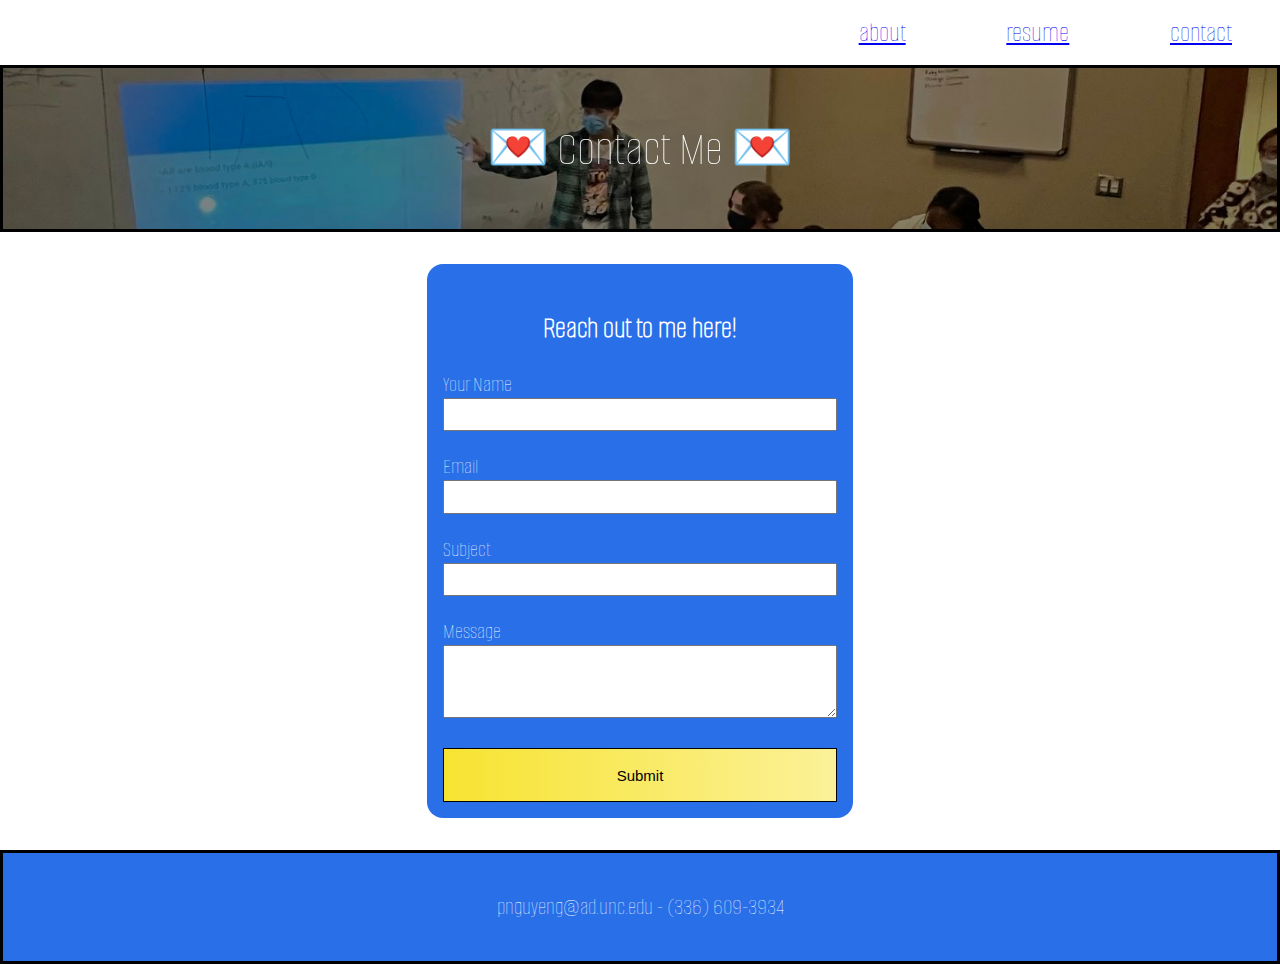
<file: contact.html>
<!DOCTYPE HTML>
<html lang="en">

<head>
    <title>Phu Nguyen</title>
    <meta charset="utf-8">
    <meta name="viewport" content="width=device-width, initial-scale=1.0">
    <link rel="stylesheet" href="css/style3.css">
    <link rel="preconnect" href="https://fonts.googleapis.com">
    <link rel="preconnect" href="https://fonts.gstatic.com" crossorigin>
    <link href="https://fonts.googleapis.com/css2?family=Alumni+Sans+Pinstripe&display=swap" rel="stylesheet">
</head>

<body>
    <header>
        <div class="header1">
            <nav>
                <a href="index.html">about</a>
                <a href="resume.html">resume</a>
                <a href="contact.html">contact</a>
            </nav>
        </div>

        <div class="header2" role="img" aria-label="Image of me teaching Bio">
            <div class="center">
                <p>💌 Contact Me 💌</p>
            </div>
        </div>
    </header>

    <main>
        <div class="formgrid">
            <form>
                <h3><b>Reach out to me here!</b></h3>
                <label for="name">Your Name</label>
                <input id="name" type="text">
                <label for="email">Email</label>
                <input type="email" id="email" name="email">
                <label for="subject">Subject</label>
                <input id="subject" type="text">
                <label for="message">Message</label>
                <textarea id="message"></textarea>
                <button class="gradient">Submit</button>
            </form>
        </div>
    </main>

    <footer>
        <div class="foot">pnguyeng@ad.unc.edu - (336) 609-3934</div>
    </footer>
</body>

</html>
</file>
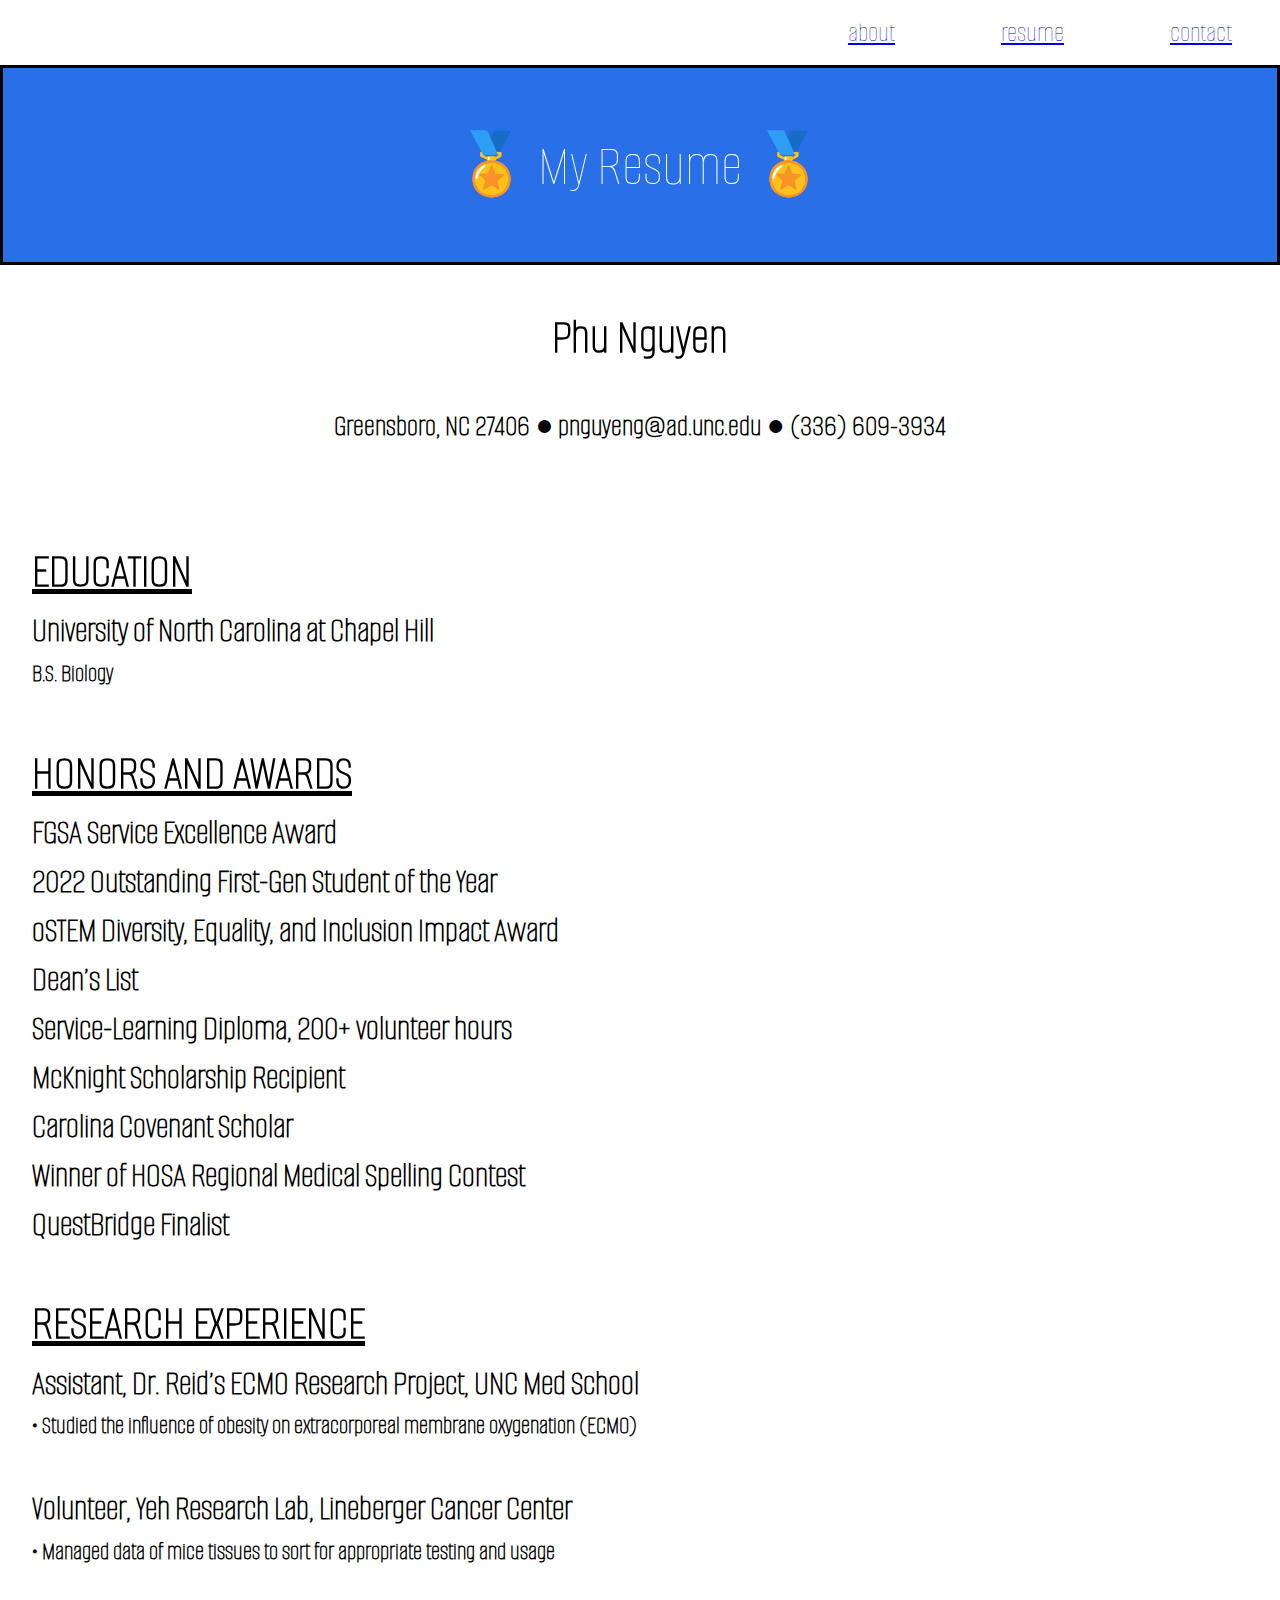
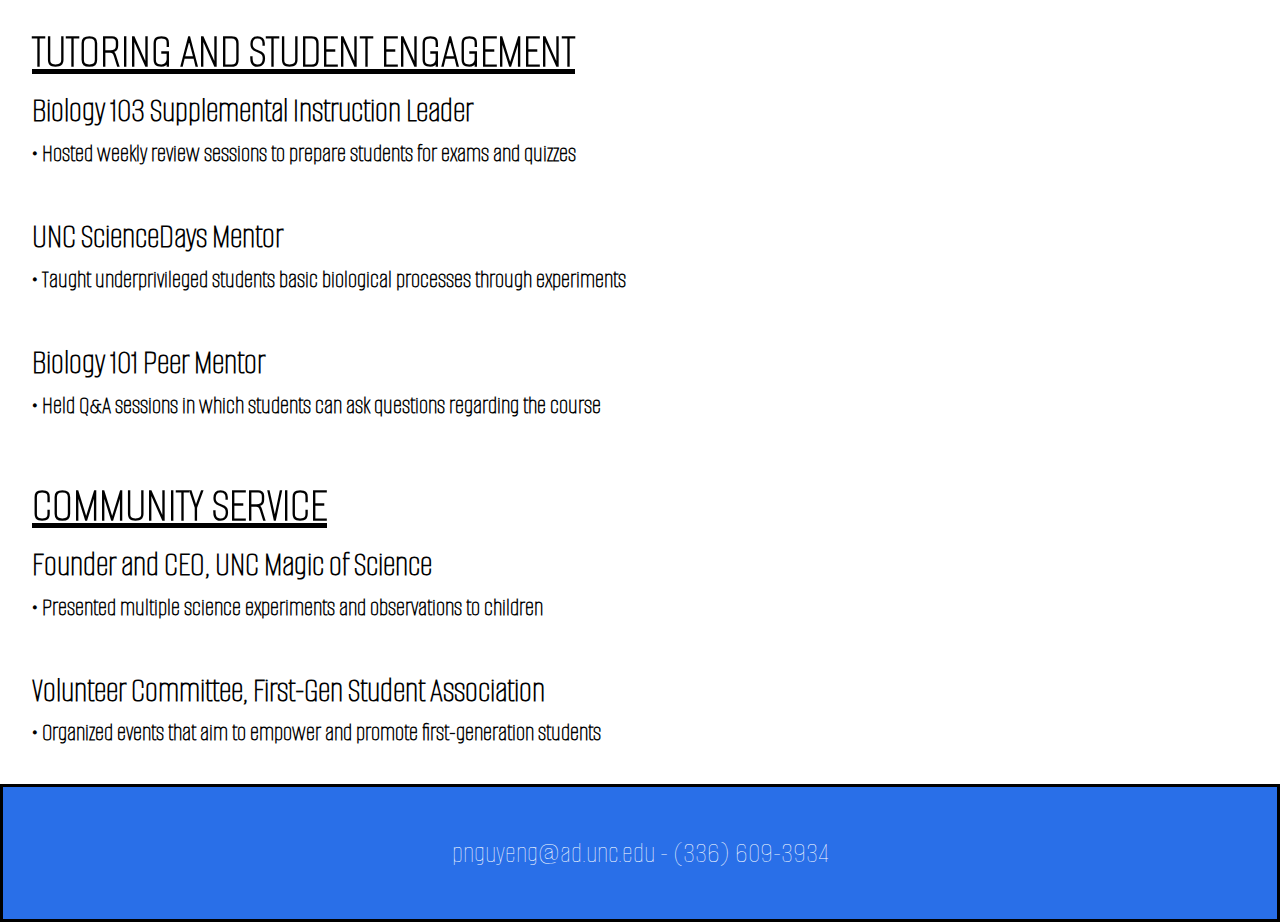
<file: resume.html>
<!DOCTYPE HTML>
<html lang="en">

<head>
    <title>Phu Nguyen</title>
    <meta charset="utf-8">
    <meta name="viewport" content="width=device-width, initial-scale=1.0">
    <link rel="stylesheet" href="css/style2.css">
    <link rel="preconnect" href="https://fonts.googleapis.com">
    <link rel="preconnect" href="https://fonts.gstatic.com" crossorigin>
    <link href="https://fonts.googleapis.com/css2?family=Alumni+Sans+Pinstripe&display=swap" rel="stylesheet">
</head>

<body>
    <header>
        <div class="header1">
            <nav>
                <a href="index.html">about</a>
                <a href="resume.html">resume</a>
                <a href="contact.html">contact</a>
            </nav>
        </div>

        <div class="header2">
            <div class="center">
                <p>🏅 My Resume 🏅</p>
            </div>
        </div>
    </header>

    <main>
        <div class="main1">
            <div class="resumeheader">
                <h2>Phu Nguyen</h2>
                <h3>Greensboro, NC 27406 ● pnguyeng@ad.unc.edu ● (336) 609-3934</h3>
            </div>
            <div class="resumebody">
                <h4>EDUCATION</h4>
                <h5>University of North Carolina at Chapel Hill</h5>
                <h6>B.S. Biology</h6>
                <h4>HONORS AND AWARDS</h4>
                <h5>FGSA Service Excellence Award</h5>
                <h5>2022 Outstanding First-Gen Student of the Year </h5>
                <h5>oSTEM Diversity, Equality, and Inclusion Impact Award</h5>
                <h5>Dean’s List</h5>
                <h5>Service-Learning Diploma, 200+ volunteer hours</h5>
                <h5>McKnight Scholarship Recipient</h5>
                <h5>Carolina Covenant Scholar</h5>
                <h5>Winner of HOSA Regional Medical Spelling Contest</h5>
                <h5>QuestBridge Finalist</h5>
                <h1>RESEARCH EXPERIENCE</h1>
                <h5>Assistant, Dr. Reid’s ECMO Research Project, UNC Med School</h5>
                <h6>• Studied the influence of obesity on extracorporeal membrane oxygenation (ECMO)</h6>
                <h5>Volunteer, Yeh Research Lab, Lineberger Cancer Center</h5>
                <h6>• Managed data of mice tissues to sort for appropriate testing and usage</h6>
                <h4>TUTORING AND STUDENT ENGAGEMENT</h4>
                <h5>Biology 103 Supplemental Instruction Leader</h5>
                <h6>• Hosted weekly review sessions to prepare students for exams and quizzes</h6>
                <h5>UNC ScienceDays Mentor</h5>
                <h6>• Taught underprivileged students basic biological processes through experiments</h6>
                <h5>Biology 101 Peer Mentor</h5>
                <h6>• Held Q&A sessions in which students can ask questions regarding the course</h6>
                <h4>COMMUNITY SERVICE</h4>
                <h5>Founder and CEO, UNC Magic of Science</h5>
                <h6>• Presented multiple science experiments and observations to children</h6>
                <h5>Volunteer Committee, First-Gen Student Association</h5>
                <h6>• Organized events that aim to empower and promote first-generation students</h6>
            </div>
        </div>

        <div class="main2">

        </div>
    </main>
    <footer>
        <div class="foot">pnguyeng@ad.unc.edu - (336) 609-3934</div>
    </footer>
</body>

</html>
</file>
<file: css/style3.css>
* {
  box-sizing: border-box;
}


body {
  text-align: center;
  font-family: Arial, sans-serif;
  margin: 0;
  height: auto;
  display: grid;
  font-family: 'Alumni Sans Pinstripe', sans-serif;
  grid-template-areas: "header1"
    "header2"
    "main"
    "footer";

}

header {
  background-color: white
}

.header1 {
  grid-area: header1;
  display: grid;
  grid-template-columns: 1fr 1fr;
  margin-left: 2em;
  margin-right: 2em;
  border-width: 0.1px;
}


nav {
  grid-column: 2;
  display: flex;
  justify-content: space-between;
  margin: 1em;
}

nav a:hover {
  color: blue;
}

a {
  font-size: 23px;
}

nav a:hover {
  color: blue;
  background-color: rgb(250, 239, 139);
  ;
  border-radius: 0.1em;
}

nav a:focus {
  color: red;
}


.header2 {
  grid-area: header2;
  display: grid;
  grid-template-columns: 1fr 5fr 1fr;
  border-style: solid;
  border-width: 3px;
  background-image: url("../img/contact.jpg");
  background-repeat: no-repeat;
  background-position: center;
  background-size: cover;
}

.center {
  grid-column: 2;
}

p {
  font-size: 50px;
  color: white;
}

main {
  display: grid;
  grid-template-columns: 1fr 5fr 1fr;
  margin-bottom: 2em;
}

.space {
  display: flex;
  justify-content: space-between;
}


.formgrid {
  grid-column: 2/3;
  grid-row: 2/4;
  background-color: rgb(41, 111, 232);
  padding: 1em;
  margin-top: 2em;
  border-radius: 1em;
}

form {
  display: flex;
  flex-direction: column;
  align-content: flex-start;
}

label {
  display: flex;
  padding-top: 1em;
  font-size: 22px;
  color: white;
}

h3 {
  height: 1vh;
  font-size: 30px;
  color: white;
}

input[type="email"] {
  height: 2.5em;
}

input[type="text"] {
  height: 2.5em;
}

textarea {
  height: 5.5em;
}

button {
  border: solid black;
  margin-top: 2em;
  height: 6vh;
  font-size: 15px;
  border-width: 1px;
}

.gradient {
  background-image: linear-gradient(to right, rgb(247, 227, 49), white);
  background-position: 0%;
  transition: background-position 1s ease;
  background-size: 200%;
}

.gradient:hover {
  background-position: 100%;
}

footer {
  grid-area: footer;
  border-style: solid;
  border-width: 0.1px;
  padding: 2.5em;
  background-color: rgb(41, 111, 232);
  border-style: solid;
  border-width: 3px;
}

.foot {
  font-size: 23px;
  color: white;
}

@media screen and (min-width:700px) {
  main {
    display: grid;
    grid-template-columns: 1fr 2fr 1fr;
  }
}

@media screen and (min-width:1000px) {
  main {
    display: grid;
    grid-template-columns: 1fr 1fr 1fr;
  }

  .header1 {
    grid-area: header1;
    display: grid;
    grid-template-columns: 1fr 1fr 1fr;
    margin-left: 2em;
    margin-right: 2em;
  }

  nav {
    grid-column: 3;
  }

  a {
    font-size: 28px;
  }
}
</file>
<file: css/style2.css>
* {
    box-sizing: border-box;
}

body {
    text-align: center;
    font-family: Arial, sans-serif;
    margin: 0;
    height: auto;
    display: grid;
    font-family: 'Alumni Sans Pinstripe', sans-serif;

    grid-template-areas: "header1"
        "header2"
        "main1"
        "main2"
        "footer";
    height: 100vh;
}

header {
    background-color: white
}

.header1 {
    grid-area: header1;
    display: grid;
    grid-template-columns: 1fr 1fr;
    margin-right: 2em;
}


nav {
    grid-column: 2;
    display: flex;
    justify-content: space-between;
    margin: 1em;
}

a {
    font-size: 23px;
}

nav a:hover {
    color: blue;
    background-color: rgb(250, 239, 139);
    border-radius: 0.1em;
}

nav a:focus {
    color: red;
}


.header2 {
    grid-area: header2;
    display: grid;
    grid-template-columns: 1fr 5fr 1fr;
    border-style: solid;
    border-width: 3px;
    background-color: rgb(41, 111, 232);
}

.center {
    grid-column: 2;
}

p {
    font-size: 50px;
    color: white
}

.main1 {
    display: grid;
    grid-template-columns: 1fr 4fr 1fr;
}

.resumeheader {
    grid-column: 1/4;
}

h2 {
    font-size: 30px;
}

h3 {
    font-size: 20px;
}

.resumebody {
    grid-column: 1/4;
    display: flex;
    flex-direction: column;
    align-items: flex-start;
    padding-left: 2em;
}

h4 {
    font-size: 30px;
    text-decoration: underline;
    margin-bottom: -1em;
}

h5 {
    font-size: 25px;
    margin-bottom: -1.5em;
}

h6 {
    font-size: 18px;
    margin-bottom: -0.5em;
}

h1 {
    font-size: 30px;
    margin-top: 3em;
    margin-bottom: -1em;
    text-decoration: underline;
}

.main2 {
    grid-area: main2;
    grid-template-rows: 1fr;
    grid-template-columns: 1fr
}

footer {
    grid-area: footer;
    border-style: solid;
    border-width: 0.1px;
    margin-top: 3em;
    padding: 2.5em;
    background-color: rgb(41, 111, 232);
    border-style: solid;
    border-width: 3px;
}

.foot {
    font-size: 23px;
    color: white;
}

@media screen and (min-width:800px) {

    p {
        font-size: 60px;
    }

    h2 {
        font-size: 50px;
    }

    h3 {
        font-size: 30px;
    }

    .resumebody {
        grid-column: 1/4;
        display: flex;
        flex-direction: column;
        align-items: flex-start;
        padding-left: 2em;
    }

    h4 {
        font-size: 50px;
        text-decoration: underline;
        margin-bottom: -1em;
    }

    h5 {
        font-size: 35px;
        margin-bottom: -1.5em;
    }

    h6 {
        font-size: 25px;
        margin-bottom: -0.5em;
    }

    h1 {
        font-size: 50px;
        margin-top: 2em;
        margin-bottom: -1em;
        text-decoration: underline;
    }

    footer {
        grid-area: footer;
        border-style: solid;
        border-width: 0.1px;
        margin-top: 3em;
        padding: 3em;
        background-color: rgb(41, 111, 232);
        border-style: solid;
        border-width: 3px;
    }

    .foot {
        font-size: 30px;
    }
}

@media screen and (min-width:1100px) {
    .header1 {
        grid-area: header1;
        display: grid;
        grid-template-columns: 1fr 1fr 1fr;
    }

    nav {
        grid-column: 3;
    }

    a {
        font-size: 28px;
    }
}
</file>
